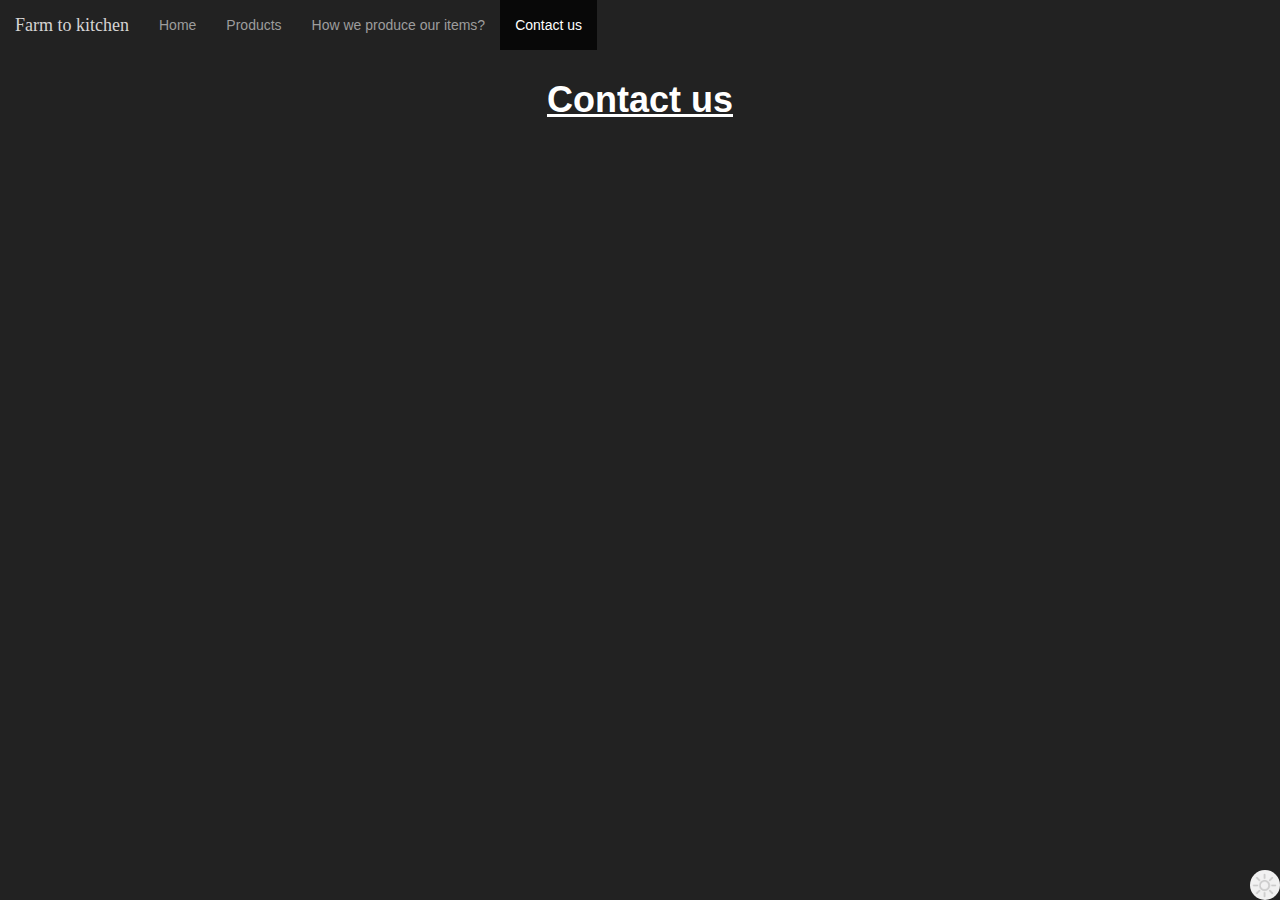
<file: contact.html>
<!DOCTYPE html>
<html>
    <head>
        <title>Farm to kitchen</title>
        <link rel="stylesheet" href="style.css">
        <meta name="viewport" content="width=device-width, initial-scale=1.0">
        <link rel="stylesheet" href="https://maxcdn.bootstrapcdn.com/bootstrap/3.4.0/css/bootstrap.min.css">
        <script src="https://ajax.googleapis.com/ajax/libs/jquery/3.4.1/jquery.min.js"></script>
        <script src="https://maxcdn.bootstrapcdn.com/bootstrap/3.4.0/js/bootstrap.min.js"></script>
    </head>
    <body>
        <body id="lol" style="background-color:#222;">
            <nav style="margin-top:0;" class="navbar-inverse my_nav_bar">
                <div style="top:0" class="navbar-header">
                    <button type="button" class="navbar-toggle" data-toggle="collapse" data-target="#myNavbar">
                        <span class="icon-bar"></span>
                        <span class="icon-bar"></span>
                        <span class="icon-bar"></span>
                    </button>
                    <a style="font-family: segoe ui;" class="navbar-brand" id="linkasd"  href="#">Farm to kitchen</a>
                </div>
                <div style="top:0" class="collapse-navbar-collapse" id="myNavbar">
                    <ul class="nav navbar-nav">
                        <li><a href="index.html" onmouseover="hovered();" id="a_link">Home</a></li>
                        <li><a href="products.html" id="a_link" onmouseover="hovered();">Products</a></li>
                        <li><a href="how_we_produce_our_items.html" id="a_link" onmouseover="hovered();">How we produce our items?</a></li>
                        <li class="active"><a href="contact.html" id="a_link" onmouseover="hovered();">Contact us</a></li>
                    </ul>
                </div>
            </nav>
            <center>
                <br>
                <br>
                <br>
                <div id="main" style="width: 100%;">
                    <h1 id="heading">Contact us</h1>
                    
                </div>
            </center>
            <div>
                <img src="light.png" id="light" class="img-responsive" onclick="lightmode()" style="border-radius: 50px;width: 30px;cursor: pointer;bottom: 0;position: fixed;right: 0;">
                <img src="dark.png" id="dark" class="img-responsive" onclick="darkmode()" style="border-radius: 50px;width: 30px;cursor: pointer;bottom: 0;position: fixed;right: 0;visibility:hidden;">
            </div>
    </body>
    <script src="main.js"></script>
</html>
</file>
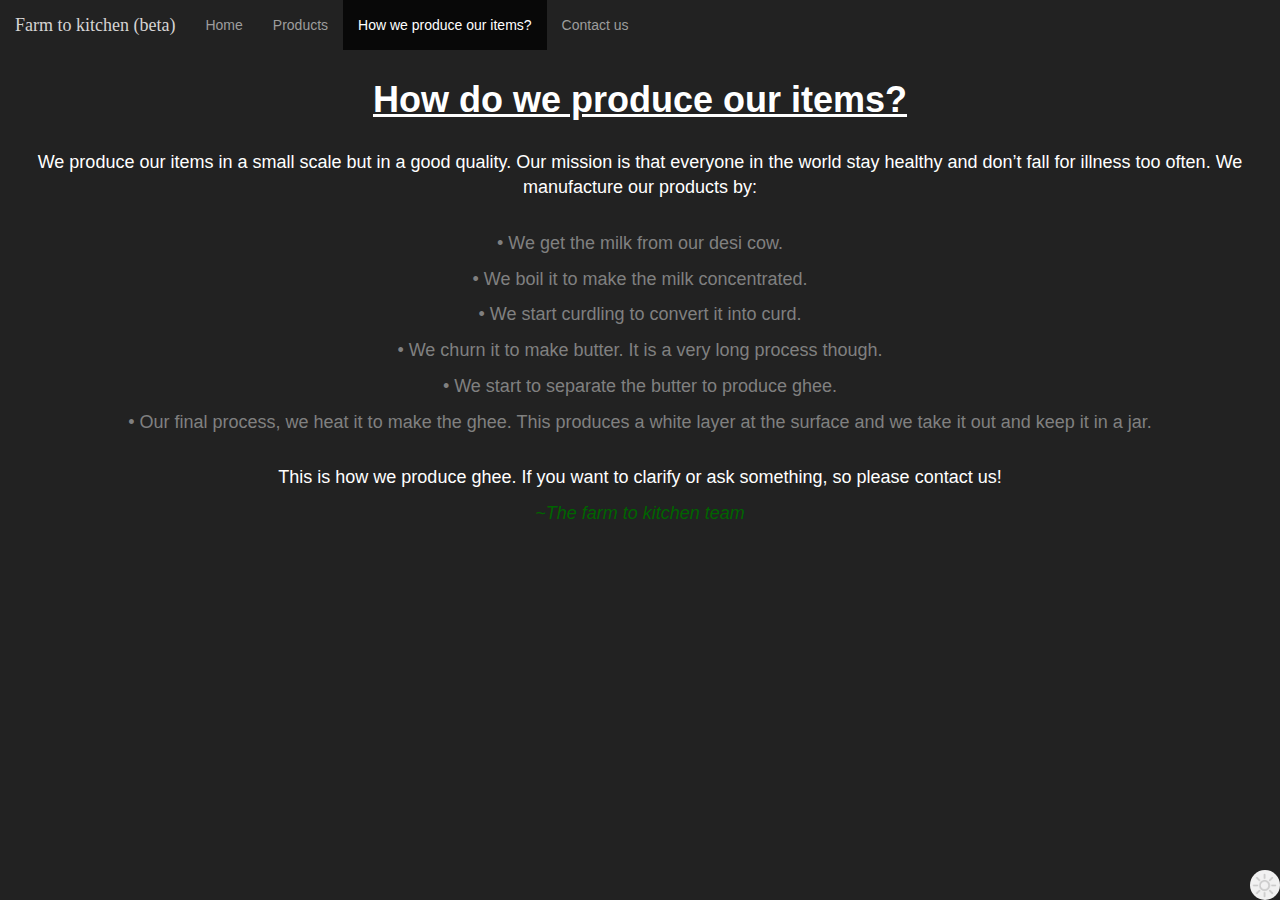
<file: how_we_produce_our_items.html>
<!DOCTYPE html>
<html>
    <head>
        <title>Farm to kitchen</title>
        <link rel="stylesheet" href="style.css">
        <meta name="viewport" content="width=device-width, initial-scale=1.0">
        <link rel="stylesheet" href="https://maxcdn.bootstrapcdn.com/bootstrap/3.4.0/css/bootstrap.min.css">
        <script src="https://ajax.googleapis.com/ajax/libs/jquery/3.4.1/jquery.min.js"></script>
        <script src="https://maxcdn.bootstrapcdn.com/bootstrap/3.4.0/js/bootstrap.min.js"></script>
    </head>
    <body>
        <body id="lol" style="background-color:#222;">
            <nav style="margin-top:0;" class="navbar-inverse my_nav_bar">
                <div style="top:0" class="navbar-header">
                    <button type="button" class="navbar-toggle" data-toggle="collapse" data-target="#myNavbar">
                        <span class="icon-bar"></span>
                        <span class="icon-bar"></span>
                        <span class="icon-bar"></span>
                    </button>
                    <a style="font-family: segoe ui;" class="navbar-brand" id="linkasd"  href="#">Farm to kitchen (beta)</a>
                </div>
                <div style="top:0" class="collapse-navbar-collapse" id="myNavbar">
                    <ul class="nav navbar-nav">
                        <li><a href="index.html" id="a_link">Home</a></li>
                        <li><a href="products.html" id="a_link">Products</a></li>
                        <li class="active"><a href="how_we_produce_our_items.html" id="a_link">How we produce our items?</a></li>
                        <li><a href="contact.html" id="a_link">Contact us</a></li>
                    </ul>
                </div>
            </nav>
            <center>
                <br>
                <br>
                <br>
                <div id="main" style="width: 100%;">
                    <h1 id="heading">How do we produce our items?</h1>
                    <br>
                    <p id="changeme" style="color: white;font-size:18px;">We produce our items in a small scale but in a good quality. Our mission is that everyone in the world stay healthy and don’t fall for illness too often. We manufacture our products by:</p>
                    <br>
                    <p id="changeme" style="color:gray;font-size:18px;">• We get the milk from our desi cow.</p>
                    <p id="changeme" style="color:gray;font-size:18px;">• We boil it to make the milk concentrated.</p>
                    <p id="changeme" style="color: gray;font-size:18px;">•	We start curdling to convert it into curd.</p>
                    <p id="changeme" style="color: gray;font-size:18px;">•	We churn it to make butter. It is a very long process though.</p>
                    <p id="changeme" style="color: gray;font-size:18px;">•	We start to separate the butter to produce ghee.</p>
                    <p id="changeme" style="color: gray;font-size:18px;">•	Our final process, we heat it to make the ghee. This produces a white layer at the surface and we take it out and keep it in a jar.</p>
                    <br>
                    <p id="changeme1" style="color: white;font-size:18px;">This is how we produce ghee. If you want to clarify or ask something, so please contact us! </p>
                    <p style="color:darkgreen;font-size:18px;"><i>~The farm to kitchen team</i></p>
                    
                </div>
            </center>
            <div>
                <img src="light.png" id="light" class="img-responsive" onclick="lightmode()" style="border-radius: 50px;width: 30px;cursor: pointer;bottom: 0;position: fixed;right: 0;">
                <img src="dark.png" id="dark" class="img-responsive" onclick="darkmode()" style="border-radius: 50px;width: 30px;cursor: pointer;bottom: 0;position: fixed;right: 0;visibility:hidden;">
            </div>
    </body>
    <script src="main.js"></script>
</html>
</file>
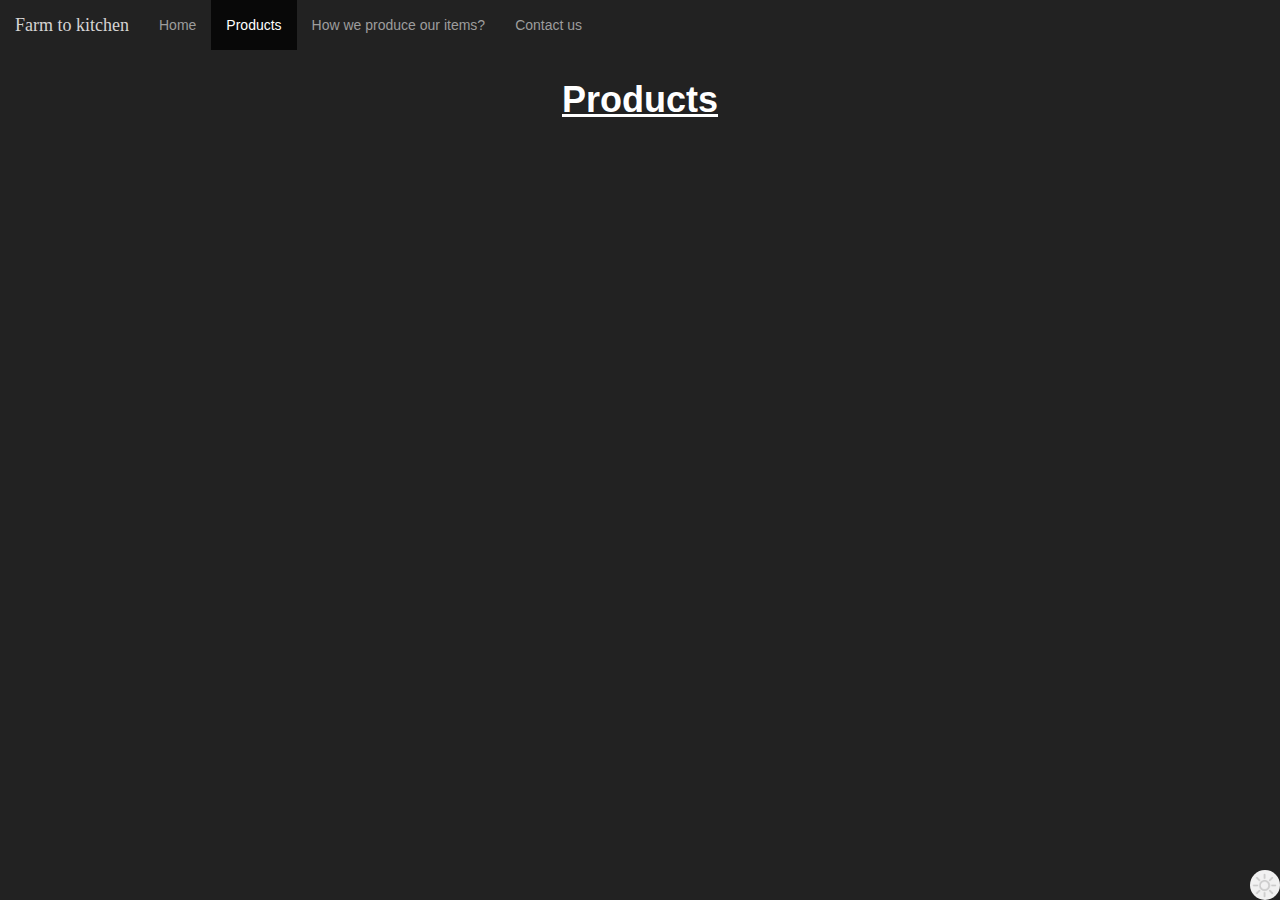
<file: products.html>
<!DOCTYPE html>
<html>
    <head>
        <title>Farm to kitchen</title>
        <link rel="stylesheet" href="style.css">
        <meta name="viewport" content="width=device-width, initial-scale=1.0">
        <link rel="stylesheet" href="https://maxcdn.bootstrapcdn.com/bootstrap/3.4.0/css/bootstrap.min.css">
        <script src="https://ajax.googleapis.com/ajax/libs/jquery/3.4.1/jquery.min.js"></script>
        <script src="https://maxcdn.bootstrapcdn.com/bootstrap/3.4.0/js/bootstrap.min.js"></script>
    </head>
    <body>
        <body id="lol" style="background-color:#222;">
            <nav style="margin-top:0;" class="navbar-inverse my_nav_bar">
                <div style="top:0" class="navbar-header">
                    <button type="button" class="navbar-toggle" data-toggle="collapse" data-target="#myNavbar">
                        <span class="icon-bar"></span>
                        <span class="icon-bar"></span>
                        <span class="icon-bar"></span>
                    </button>
                    <a style="font-family: segoe ui;" class="navbar-brand" id="linkasd"  href="#">Farm to kitchen</a>
                </div>
                <div style="top:0" class="collapse-navbar-collapse" id="myNavbar">
                    <ul class="nav navbar-nav">
                        <li><a href="index.html" onmouseover="hovered();" id="a_link">Home</a></li>
                        <li class="active"><a href="products.html" id="a_link" onmouseover="hovered();">Products</a></li>
                        <li><a href="how_we_produce_our_items.html" id="a_link" onmouseover="hovered();">How we produce our items?</a></li>
                        <li><a href="contact.html" id="a_link" onmouseover="hovered();">Contact us</a></li>
                    </ul>
                </div>
            </nav>
            <center>
                <br>
                <br>
                <br>
                <div id="main" style="width: 100%;">
                    <h1 id="heading">Products</h1>
                    
                </div>
            </center>
            <div>
                <img src="light.png" id="light" class="img-responsive" onclick="lightmode()" style="border-radius: 50px;width: 30px;cursor: pointer;bottom: 0;position: fixed;right: 0;">
                <img src="dark.png" id="dark" class="img-responsive" onclick="darkmode()" style="border-radius: 50px;width: 30px;cursor: pointer;bottom: 0;position: fixed;right: 0;visibility:hidden;">
            </div>
    </body>
    <script src="main.js"></script>
</html>
</file>
<file: style.css>
center {
    height:100%;
}
#heading {
    color:white;
    font-weight: bold;
    text-decoration: underline;
}
img {
    border-radius: 10px;
    margin-top: 10px;
}
@media only screen and (max-width: 380px) {
    .navbar-header {
        box-shadow: 5px 10px 18px #353535;
    }
    #main {
        margin-top: -50px;
    }
    h1 {
        margin-top: -20px;
    }
    #a_link {
        padding-left: 30px;
    }
    #imggg {
        margin-right: 300px;
    }
    #labelll {
        margin-right: 170px;
    }
    #imggg1 {
        width: 100%;
    }
}
@media only screen and (min-width:530px) and (max-width:767px) {
    #imggg {
        width:100%;
    }
}
@media only screen and (min-width:380px) and (max-width:414px) {
    #imggg {
        width: 70%;
        margin-right: 120px;
    }
    #labelll {
        margin-right: 100px;
    }
}
@media only screen and (min-width:415px) and (max-width:529px) {
    #imggg {
        margin-right: 106px;
        width: 90%;
    }
    #labelll {
        margin-right: 80px;
    }
}
@media only screen and (max-width: 730px) {
    .navbar-header {
        box-shadow: 5px 10px 18px #353535;
    }
    #main {
        margin-top: -50px;
    }
    h1 {
        margin-top: -20px;
    }
    #a_link {
        padding-left: 30px;
    }
}
#a_link:hover {
    color: #d6d4d4;
}
#linkasd:hover {
    color: #d6d4d4;
}
body {
    width: 100%;
    height: 100%;
}
.slide123 {
    width: 500px;
    height: 350px;
    border-radius: 20px;
}
.label123 {
    color: white;
    margin-right: 10px;
    font-size: 30px;
    text-shadow: 1px 1px black;
}
</file>
